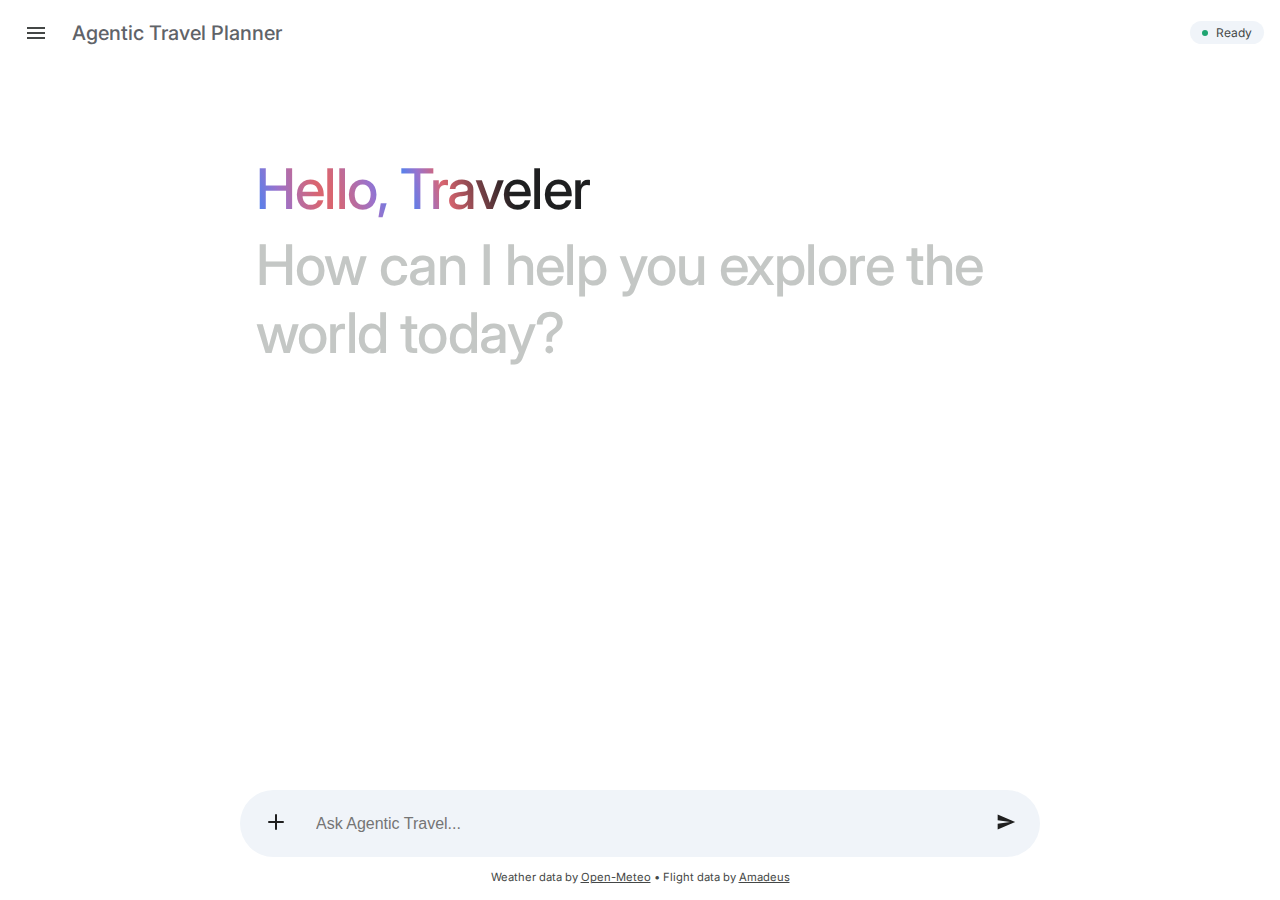
<file: static/index.html>
<!DOCTYPE html>
<html lang="en">

<head>
    <meta charset="UTF-8">
    <meta name="viewport" content="width=device-width, initial-scale=1.0">
    <title>Agentic Travel Planner</title>
    <link rel="preconnect" href="https://fonts.googleapis.com">
    <link rel="preconnect" href="https://fonts.gstatic.com" crossorigin>
    <link href="https://fonts.googleapis.com/css2?family=Inter:wght@400;500;600&display=swap" rel="stylesheet">
    <link rel="stylesheet" href="/static/css/style.css?v=99">
</head>

<body>
    <div class="app-container">
        <header class="app-header">
            <div class="header-left">
                <button id="history-toggle" class="history-toggle" title="Main menu">
                    <svg class="menu-icon" xmlns="http://www.w3.org/2000/svg" height="24" viewBox="0 -960 960 960"
                        width="24" fill="currentColor">
                        <path d="M120-240v-80h720v80H120Zm0-200v-80h720v80H120Zm0-200v-80h720v80H120Z" />
                    </svg>
                </button>
                <h1>Agentic Travel Planner</h1>
            </div>
            <div class="status-indicator" id="status-indicator">
                <span class="status-dot"></span>
                <span class="status-text">Ready</span>
            </div>
        </header>

        <div class="content-wrapper">
            <aside class="history-sidebar collapsed" id="history-sidebar">
                <div class="sidebar-top-section">
                    <div class="sidebar-icons-row">
                        <button id="search-btn" class="sidebar-icon-btn" title="Search">
                            <svg xmlns="http://www.w3.org/2000/svg" height="24" viewBox="0 -960 960 960" width="24"
                                fill="currentColor">
                                <path
                                    d="M784-120 532-372q-30 24-69 38t-83 14q-109 0-184.5-75.5T120-580q0-109 75.5-184.5T380-840q109 0 184.5 75.5T640-580q0 44-14 83t-38 69l252 252-56 56ZM380-400q75 0 127.5-52.5T560-580q0-75-52.5-127.5T380-760q-75 0-127.5 52.5T200-580q0 75 52.5 127.5T380-400Z" />
                            </svg>
                        </button>
                    </div>

                    <button id="new-chat-btn" class="new-chat-btn">
                        <svg xmlns="http://www.w3.org/2000/svg" height="24" viewBox="0 0 24 24" width="24"
                            fill="currentColor">
                            <path d="M19 13h-6v6h-2v-6H5v-2h6V5h2v6h6v2z" />
                        </svg>
                        <span class="new-chat-text">New chat</span>
                    </button>
                </div>

                <div class="history-header">
                    <h3>Recent</h3>
                    <button id="clear-history" class="clear-history-btn" title="Clear all history">
                        <svg xmlns="http://www.w3.org/2000/svg" width="16" height="16" viewBox="0 0 24 24" fill="none"
                            stroke="currentColor" stroke-width="2" stroke-linecap="round" stroke-linejoin="round">
                            <polyline points="3 6 5 6 21 6"></polyline>
                            <path d="M19 6v14a2 2 0 0 1-2 2H7a2 2 0 0 1-2-2V6m3 0V4a2 2 0 0 1 2-2h4a2 2 0 0 1 2 2v2">
                            </path>
                        </svg>
                    </button>
                </div>
                <div class="history-list" id="history-list">
                    <div class="history-empty">No search history yet</div>
                </div>
            </aside>

            <main class="chat-container" id="chat-container">
                <div class="welcome-message">
                    <div class="hero-text">
                        <span class="gradient-text">Hello, Traveler</span>
                    </div>
                    <p class="subtitle">How can I help you explore the world today?</p>
                </div>
                <!-- Messages will be inserted here -->
            </main>
        </div>
    </div>

    <div class="input-wrapper">
        <form id="chat-form">
            <input type="file" id="file-input" style="display: none;" multiple>
            <button type="button" class="attach-btn" title="Open menu" id="attach-menu-btn">
                <svg xmlns="http://www.w3.org/2000/svg" width="24" height="24" viewBox="0 0 24 24" fill="none"
                    stroke="currentColor" stroke-width="2" stroke-linecap="round" stroke-linejoin="round">
                    <line x1="12" y1="5" x2="12" y2="19"></line>
                    <line x1="5" y1="12" x2="19" y2="12"></line>
                </svg>
            </button>

            <div class="attachment-menu" id="attachment-menu">
                <label for="file-input" class="menu-item">
                    <svg xmlns="http://www.w3.org/2000/svg" width="20" height="20" viewBox="0 0 24 24" fill="none"
                        stroke="currentColor" stroke-width="2" stroke-linecap="round" stroke-linejoin="round">
                        <path
                            d="M21.44 11.05l-9.19 9.19a6 6 0 0 1-8.49-8.49l9.19-9.19a4 4 0 0 1 5.66 5.66l-9.2 9.19a2 2 0 0 1-2.83-2.83l8.49-8.48">
                        </path>
                    </svg>
                    <span>Upload files</span>
                </label>
            </div>
            <input type="text" id="user-input" placeholder="Ask Agentic Travel..." autocomplete="off">
            <button type="submit" id="send-btn">
                <svg xmlns="http://www.w3.org/2000/svg" width="20" height="20" viewBox="0 0 24 24" fill="currentColor">
                    <path d="M2.01 21L23 12 2.01 3 2 10l15 2-15 2z"></path>
                </svg>
            </button>
        </form>
        <div class="attribution">
            Weather data by <a href="https://open-meteo.com/" target="_blank" rel="noopener">Open-Meteo</a> •
            Flight data by <a href="https://developers.amadeus.com/" target="_blank" rel="noopener">Amadeus</a>
        </div>
    </div>
    </div>
    <!-- Confirmation Modal -->
    <div id="confirmation-modal" class="modal-overlay hidden">
        <div class="modal-content">
            <h3 id="modal-title">Confirm Action</h3>
            <p id="modal-message">Are you sure?</p>
            <div class="modal-actions">
                <button id="modal-cancel" class="btn-secondary">Cancel</button>
                <button id="modal-confirm" class="btn-danger">Confirm</button>
            </div>
        </div>
    </div>

    <!-- Input Modal (for Rename, etc.) -->
    <div id="input-modal" class="modal-overlay hidden">
        <div class="modal-content input-modal-content">
            <h3 id="input-modal-title">Rename</h3>
            <input type="text" id="input-modal-field" class="input-modal-field" placeholder="Enter new title">
            <div class="modal-actions">
                <button id="input-modal-cancel" class="btn-secondary">Cancel</button>
                <button id="input-modal-confirm" class="btn-primary">Save</button>
            </div>
        </div>
    </div>

    <!-- Toast Notification -->
    <div id="toast-notification" class="toast hidden">
        <svg class="toast-icon" xmlns="http://www.w3.org/2000/svg" width="20" height="20" viewBox="0 0 24 24"
            fill="none" stroke="currentColor" stroke-width="2">
            <polyline points="20 6 9 17 4 12"></polyline>
        </svg>
        <span id="toast-message">Copied to clipboard!</span>
    </div>

    <!-- Search Modal -->
    <div id="search-modal" class="modal-overlay hidden">
        <div class="search-modal-content">
            <h2 class="search-title">Search</h2>
            <div class="search-input-container">
                <svg class="search-icon" xmlns="http://www.w3.org/2000/svg" height="24" viewBox="0 -960 960 960"
                    width="24" fill="currentColor">
                    <path
                        d="M784-120 532-372q-30 24-69 38t-83 14q-109 0-184.5-75.5T120-580q0-109 75.5-184.5T380-840q109 0 184.5 75.5T640-580q0 44-14 83t-38 69l252 252-56 56ZM380-400q75 0 127.5-52.5T560-580q0-75-52.5-127.5T380-760q-75 0-127.5 52.5T200-580q0 75 52.5 127.5T380-400Z" />
                </svg>
                <input type="text" id="modal-search-input" placeholder="Search for chats">
            </div>

            <div class="search-results-section">
                <h4 class="section-title">Recent</h4>
                <div id="search-results-list" class="search-results-list">
                    <!-- Results populated by JS -->
                </div>
            </div>
        </div>
    </div>

    <script src="/static/js/app.js?v=99"></script>
</body>

</html>
</file>
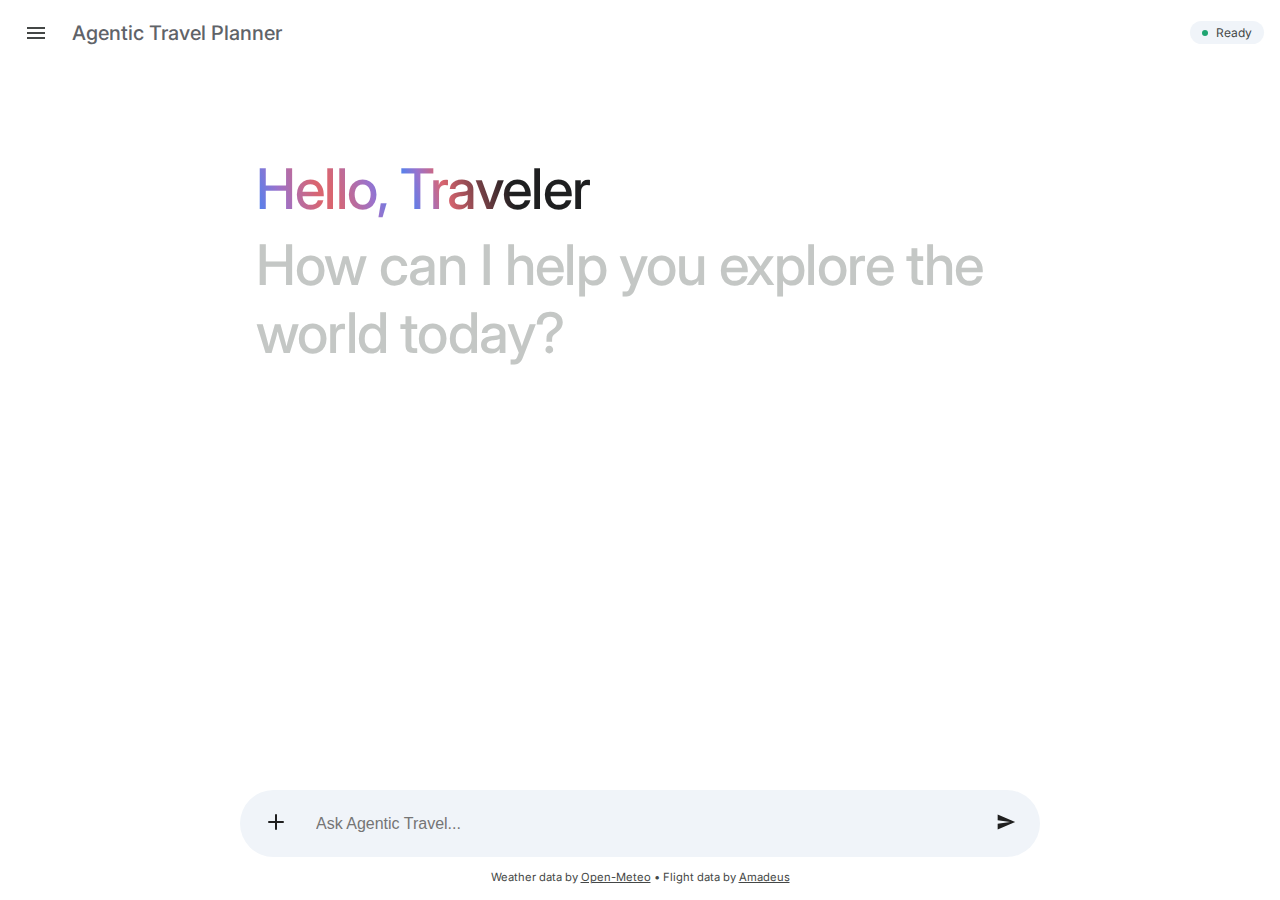
<file: annotated/static/index.html>
<!--
================================================================================
AGENTIC TRAVEL PLANNER - Main HTML Template
================================================================================

This is the main HTML file for the Agentic Travel Planner web interface.
It provides a single-page application (SPA) structure for the AI-powered
travel assistant chat interface.

Architecture Overview:
─────────────────────
┌─────────────────────────────────────────────────────────────────────────┐
│                           APP CONTAINER                                 │
│  ┌───────────────────────────────────────────────────────────────────┐ │
│  │                        HEADER                                      │ │
│  │  [☰ Menu Toggle]  [Agentic Travel Planner]        [● Status]      │ │
│  └───────────────────────────────────────────────────────────────────┘ │
│  ┌─────────────┐  ┌─────────────────────────────────────────────────┐ │
│  │  SIDEBAR    │  │                 CHAT CONTAINER                   │ │
│  │             │  │                                                  │ │
│  │ [🔍 Search] │  │          "Hello, Traveler"                      │ │
│  │ [+ New Chat]│  │    "How can I help you explore..."              │ │
│  │             │  │                                                  │ │
│  │ Recent:     │  │         [User messages appear here]              │ │
│  │ • Chat 1    │  │         [Assistant responses here]               │ │
│  │ • Chat 2    │  │         [Tool calls visualized]                  │ │
│  │ • ...       │  │                                                  │ │
│  │             │  │                                                  │ │
│  └─────────────┘  └─────────────────────────────────────────────────┘ │
│  ┌───────────────────────────────────────────────────────────────────┐ │
│  │                      INPUT WRAPPER                                 │ │
│  │   [+] [    Type your message here...                    ] [Send]  │ │
│  │           Weather & Flight data attribution                       │ │
│  └───────────────────────────────────────────────────────────────────┘ │
└─────────────────────────────────────────────────────────────────────────┘

Component Breakdown:
───────────────────
1. HEADER - App branding and status indicator
2. SIDEBAR - Collapsible history panel with search and new chat
3. CHAT CONTAINER - Main conversation area with welcome message
4. INPUT WRAPPER - Fixed-position input form with file attachment
5. MODALS - Confirmation, input, and search overlays
6. TOAST - Notification system for user feedback

Key Features:
─────────────
- Responsive design (collapses sidebar on mobile)
- Dark gradient hero text (Gemini-inspired)
- File upload support for documents/images
- Real-time status indicator
- Search functionality across conversation history
- Keyboard shortcuts (Enter to send, Escape to close modals)

External Dependencies:
─────────────────────
- Google Fonts: Inter (400, 500, 600 weights)
- style.css: All styling (Material Design 3 inspired)
- app.js: All JavaScript functionality

Author: Agentic Travel Planner Team
================================================================================
-->
<!DOCTYPE html>
<html lang="en">

<!-- ========================================================================
     HEAD SECTION
     Contains meta tags, fonts, and stylesheet links
     ======================================================================== -->

<head>
    <!-- Character encoding for proper text rendering -->
    <meta charset="UTF-8">

    <!-- Responsive viewport for mobile devices -->
    <meta name="viewport" content="width=device-width, initial-scale=1.0">

    <!-- Page title shown in browser tab -->
    <title>Agentic Travel Planner</title>

    <!-- Google Fonts: Inter for modern, clean typography -->
    <!-- Preconnect hints for faster font loading -->
    <link rel="preconnect" href="https://fonts.googleapis.com">
    <link rel="preconnect" href="https://fonts.gstatic.com" crossorigin>
    <link href="https://fonts.googleapis.com/css2?family=Inter:wght@400;500;600&display=swap" rel="stylesheet">

    <!-- Main stylesheet - version query param for cache busting -->
    <link rel="stylesheet" href="/static/css/style.css?v=99">
</head>

<!-- ========================================================================
     BODY SECTION
     Main application structure
     ======================================================================== -->

<body>
    <!-- ====================================================================
         APP CONTAINER
         Root wrapper for the entire application
         ==================================================================== -->
    <div class="app-container">

        <!-- ================================================================
             HEADER
             Top bar with menu toggle, branding, and status
             ================================================================ -->
        <header class="app-header">
            <!-- Left side: Menu toggle and title -->
            <div class="header-left">
                <!-- Hamburger menu button to toggle sidebar -->
                <button id="history-toggle" class="history-toggle" title="Main menu">
                    <svg class="menu-icon" xmlns="http://www.w3.org/2000/svg" height="24" viewBox="0 -960 960 960"
                        width="24" fill="currentColor">
                        <path d="M120-240v-80h720v80H120Zm0-200v-80h720v80H120Zm0-200v-80h720v80H120Z" />
                    </svg>
                </button>
                <h1>Agentic Travel Planner</h1>
            </div>

            <!-- Right side: Agent status indicator -->
            <!-- Shows "Ready" or "Thinking..." based on processing state -->
            <div class="status-indicator" id="status-indicator">
                <span class="status-dot"></span>
                <span class="status-text">Ready</span>
            </div>
        </header>

        <!-- ================================================================
             CONTENT WRAPPER
             Contains sidebar and main chat area side-by-side
             ================================================================ -->
        <div class="content-wrapper">

            <!-- ============================================================
                 HISTORY SIDEBAR
                 Collapsible panel for conversation history
                 ============================================================ -->
            <aside class="history-sidebar collapsed" id="history-sidebar">
                <!-- Top section with search and new chat buttons -->
                <div class="sidebar-top-section">
                    <!-- Search button row -->
                    <div class="sidebar-icons-row">
                        <button id="search-btn" class="sidebar-icon-btn" title="Search">
                            <svg xmlns="http://www.w3.org/2000/svg" height="24" viewBox="0 -960 960 960" width="24"
                                fill="currentColor">
                                <path
                                    d="M784-120 532-372q-30 24-69 38t-83 14q-109 0-184.5-75.5T120-580q0-109 75.5-184.5T380-840q109 0 184.5 75.5T640-580q0 44-14 83t-38 69l252 252-56 56ZM380-400q75 0 127.5-52.5T560-580q0-75-52.5-127.5T380-760q-75 0-127.5 52.5T200-580q0 75 52.5 127.5T380-400Z" />
                            </svg>
                        </button>
                    </div>

                    <!-- New Chat button - starts fresh conversation -->
                    <button id="new-chat-btn" class="new-chat-btn">
                        <svg xmlns="http://www.w3.org/2000/svg" height="24" viewBox="0 0 24 24" width="24"
                            fill="currentColor">
                            <path d="M19 13h-6v6h-2v-6H5v-2h6V5h2v6h6v2z" />
                        </svg>
                        <span class="new-chat-text">New chat</span>
                    </button>
                </div>

                <!-- Recent conversations header -->
                <div class="history-header">
                    <h3>Recent</h3>
                    <!-- Clear all history button -->
                    <button id="clear-history" class="clear-history-btn" title="Clear all history">
                        <svg xmlns="http://www.w3.org/2000/svg" width="16" height="16" viewBox="0 0 24 24" fill="none"
                            stroke="currentColor" stroke-width="2" stroke-linecap="round" stroke-linejoin="round">
                            <polyline points="3 6 5 6 21 6"></polyline>
                            <path d="M19 6v14a2 2 0 0 1-2 2H7a2 2 0 0 1-2-2V6m3 0V4a2 2 0 0 1 2-2h4a2 2 0 0 1 2 2v2">
                            </path>
                        </svg>
                    </button>
                </div>

                <!-- Scrollable list of conversation history items -->
                <!-- Populated dynamically by app.js -->
                <div class="history-list" id="history-list">
                    <div class="history-empty">No search history yet</div>
                </div>
            </aside>

            <!-- ============================================================
                 CHAT CONTAINER
                 Main conversation display area
                 ============================================================ -->
            <main class="chat-container" id="chat-container">
                <!-- Welcome message shown when no conversation is active -->
                <!-- Hidden via CSS when chat has messages (.has-messages class) -->
                <div class="welcome-message">
                    <div class="hero-text">
                        <!-- Gradient text effect (Gemini-inspired) -->
                        <span class="gradient-text">Hello, Traveler</span>
                    </div>
                    <p class="subtitle">How can I help you explore the world today?</p>
                </div>
                <!-- Messages will be inserted here by app.js -->
            </main>
        </div>
    </div>

    <!-- ====================================================================
         INPUT WRAPPER
         Fixed-position chat input area
         ==================================================================== -->
    <div class="input-wrapper">
        <form id="chat-form">
            <!-- Hidden file input triggered by attachment menu -->
            <input type="file" id="file-input" style="display: none;">

            <!-- Attachment menu trigger button (+) -->
            <button type="button" class="attach-btn" title="Open menu" id="attach-menu-btn">
                <svg xmlns="http://www.w3.org/2000/svg" width="24" height="24" viewBox="0 0 24 24" fill="none"
                    stroke="currentColor" stroke-width="2" stroke-linecap="round" stroke-linejoin="round">
                    <line x1="12" y1="5" x2="12" y2="19"></line>
                    <line x1="5" y1="12" x2="19" y2="12"></line>
                </svg>
            </button>

            <!-- Attachment dropdown menu (file upload option) -->
            <div class="attachment-menu" id="attachment-menu">
                <label for="file-input" class="menu-item">
                    <svg xmlns="http://www.w3.org/2000/svg" width="20" height="20" viewBox="0 0 24 24" fill="none"
                        stroke="currentColor" stroke-width="2" stroke-linecap="round" stroke-linejoin="round">
                        <path
                            d="M21.44 11.05l-9.19 9.19a6 6 0 0 1-8.49-8.49l9.19-9.19a4 4 0 0 1 5.66 5.66l-9.2 9.19a2 2 0 0 1-2.83-2.83l8.49-8.48">
                        </path>
                    </svg>
                    <span>Upload files</span>
                </label>
            </div>

            <!-- Main text input field -->
            <input type="text" id="user-input" placeholder="Ask Agentic Travel..." autocomplete="off">

            <!-- Send button (arrow icon) -->
            <button type="submit" id="send-btn">
                <svg xmlns="http://www.w3.org/2000/svg" width="20" height="20" viewBox="0 0 24 24" fill="currentColor">
                    <path d="M2.01 21L23 12 2.01 3 2 10l15 2-15 2z"></path>
                </svg>
            </button>
        </form>

        <!-- API attribution footer -->
        <div class="attribution">
            Weather data by <a href="https://open-meteo.com/" target="_blank" rel="noopener">Open-Meteo</a> •
            Flight data by <a href="https://developers.amadeus.com/" target="_blank" rel="noopener">Amadeus</a>
        </div>
    </div>
    </div>

    <!-- ====================================================================
         CONFIRMATION MODAL
         Used for delete/clear confirmations
         ==================================================================== -->
    <div id="confirmation-modal" class="modal-overlay hidden">
        <div class="modal-content">
            <h3 id="modal-title">Confirm Action</h3>
            <p id="modal-message">Are you sure?</p>
            <div class="modal-actions">
                <button id="modal-cancel" class="btn-secondary">Cancel</button>
                <button id="modal-confirm" class="btn-danger">Confirm</button>
            </div>
        </div>
    </div>

    <!-- ====================================================================
         INPUT MODAL
         Used for rename operations (text input required)
         ==================================================================== -->
    <div id="input-modal" class="modal-overlay hidden">
        <div class="modal-content input-modal-content">
            <h3 id="input-modal-title">Rename</h3>
            <input type="text" id="input-modal-field" class="input-modal-field" placeholder="Enter new title">
            <div class="modal-actions">
                <button id="input-modal-cancel" class="btn-secondary">Cancel</button>
                <button id="input-modal-confirm" class="btn-primary">Save</button>
            </div>
        </div>
    </div>

    <!-- ====================================================================
         TOAST NOTIFICATION
         Temporary feedback messages (e.g., "Copied to clipboard!")
         ==================================================================== -->
    <div id="toast-notification" class="toast hidden">
        <svg class="toast-icon" xmlns="http://www.w3.org/2000/svg" width="20" height="20" viewBox="0 0 24 24"
            fill="none" stroke="currentColor" stroke-width="2">
            <polyline points="20 6 9 17 4 12"></polyline>
        </svg>
        <span id="toast-message">Copied to clipboard!</span>
    </div>

    <!-- ====================================================================
         SEARCH MODAL
         Full-screen search overlay for conversation history
         ==================================================================== -->
    <div id="search-modal" class="modal-overlay hidden">
        <div class="search-modal-content">
            <h2 class="search-title">Search</h2>
            <!-- Search input with icon -->
            <div class="search-input-container">
                <svg class="search-icon" xmlns="http://www.w3.org/2000/svg" height="24" viewBox="0 -960 960 960"
                    width="24" fill="currentColor">
                    <path
                        d="M784-120 532-372q-30 24-69 38t-83 14q-109 0-184.5-75.5T120-580q0-109 75.5-184.5T380-840q109 0 184.5 75.5T640-580q0 44-14 83t-38 69l252 252-56 56ZM380-400q75 0 127.5-52.5T560-580q0-75-52.5-127.5T380-760q-75 0-127.5 52.5T200-580q0 75 52.5 127.5T380-400Z" />
                </svg>
                <input type="text" id="modal-search-input" placeholder="Search for chats">
            </div>

            <!-- Search results section -->
            <div class="search-results-section">
                <h4 class="section-title">Recent</h4>
                <div id="search-results-list" class="search-results-list">
                    <!-- Results populated by app.js -->
                </div>
            </div>
        </div>
    </div>

    <!-- ====================================================================
         JAVASCRIPT
         Main application logic (loaded last for faster initial render)
         ==================================================================== -->
    <script src="/static/js/app.js?v=99"></script>
</body>

</html>
</file>
<file: static/css/style.css>
:root {
    /* Gemini Palette */
    --bg-body: #ffffff;
    --bg-sidebar: #f0f4f9;
    --bg-hover: #e3e3e3;
    --bg-active: #d3e3fd;
    /* Light Blue for active items */
    --text-active: #041e49;
    /* Gradients */
    --primary-gradient: linear-gradient(74deg, #4285f4 0, #9b72cb 9%, #d96570 20%, #d96570 24%, #9b72cb 35%, #4285f4 44%, #9b72cb 50%, #d96570 56%, #1e1f20 75%, #1e1f20 100%);

    --text-main: #1f1f1f;
    --text-secondary: #444746;

    /* Input Area */
    --input-bg: #f0f4f9;

    /* Font */
    --font-family: 'Inter', Roboto, sans-serif;

    /* Shadows */
    --shadow-input: 0 0 0 1px transparent;
    --shadow-focus: 0 0 0 2px rgba(66, 133, 244, 0.2);
}

* {
    box-sizing: border-box;
    margin: 0;
    padding: 0;
}

body {
    font-family: var(--font-family);
    background: var(--bg-body);
    color: var(--text-main);
    height: 100vh;
    display: flex;
    overflow: hidden;
}

.app-container {
    display: flex;
    flex-direction: column;
    /* Main container is column (Header + content) */
    width: 100%;
    height: 100%;
}

/* Sidebar - Left Side */
.history-sidebar {
    width: 280px;
    background: var(--bg-sidebar);
    display: flex;
    flex-direction: column;
    padding: 1rem;
    transition: width 0.3s cubic-bezier(0.4, 0, 0.2, 1);
    border: none;
    z-index: 100;
    overflow: hidden;
    white-space: nowrap;
    /* Prevent text wrapping during collapse */
}

.history-sidebar.collapsed {
    width: 0;
    padding: 1rem 0;
    /* Remove horizontal padding but keep vertical for smoothness */
}

.history-header {
    display: flex;
    align-items: center;
    justify-content: space-between;
    margin-bottom: 2rem;
    padding: 0 0.5rem;
}

.history-header h3 {
    font-size: 1.1rem;
    color: var(--text-secondary);
    font-weight: 500;
}

/* Sidebar Toggle Icon (Hamburger) */
.history-toggle {
    background: transparent;
    border: none;
    cursor: pointer;
    color: #444746;
    padding: 0.5rem;
    border-radius: 50%;
    display: flex;
    align-items: center;
    justify-content: center;
    transition: background 0.2s;
}

.history-toggle:hover {
    background: rgba(31, 31, 31, 0.08);
    /* Hover effect like Gemini */
}

.history-list {
    flex: 1;
    overflow-y: auto;
}

.history-item {
    display: flex;
    align-items: center;
    justify-content: space-between;
    padding: 0.75rem 1rem;
    margin-bottom: 0.25rem;
    border-radius: 100px;
    /* Pill shape */
    cursor: pointer;
    color: var(--text-main);
    font-size: 0.9rem;
    transition: background 0.2s;
}

.history-item:hover {
    background: var(--bg-hover);
}

.history-item.active {
    background: var(--bg-active);
    color: var(--text-active);
    font-weight: 500;
}

.history-item-content {
    flex: 1;
    min-width: 0;
}

.history-item-text {
    white-space: nowrap;
    overflow: hidden;
    text-overflow: ellipsis;
}

.history-item-time {
    display: none;
    /* Gemini usually keeps it simple */
}

.history-menu-wrapper {
    position: relative;
}

.history-menu-btn {
    background: transparent;
    border: none;
    cursor: pointer;
    opacity: 0;
    transition: opacity 0.2s;
    padding: 6px;
    border-radius: 50%;
    color: var(--text-secondary);
    display: flex;
    align-items: center;
    justify-content: center;
}

.history-item:hover .history-menu-btn {
    opacity: 1;
}

.history-menu-btn:hover {
    background: rgba(0, 0, 0, 0.08);
}

.history-dropdown {
    position: fixed;
    background: #fff;
    border-radius: 8px;
    box-shadow: 0 2px 10px rgba(0, 0, 0, 0.2);
    min-width: 200px;
    z-index: 1000;
    padding: 6px 0;
}

.history-dropdown.hidden {
    display: none;
}

.dropdown-item {
    display: flex;
    align-items: center;
    gap: 12px;
    width: 100%;
    padding: 10px 16px;
    border: none;
    background: transparent;
    cursor: pointer;
    font-size: 0.9rem;
    color: var(--text-main);
    text-align: left;
    transition: background 0.15s;
}

.dropdown-item:hover {
    background: var(--bg-hover);
}

.dropdown-item svg {
    flex-shrink: 0;
    color: var(--text-secondary);
}

.history-item.pinned .history-item-text::before {
    content: "📌 ";
}


/* Main Content Wrapper */
.content-wrapper {
    display: flex;
    flex: 1;
    overflow: hidden;
    position: relative;
    background: var(--bg-body);
}

/* Header (Top Bar with Logo/Profile) */
.app-header {
    display: flex;
    justify-content: space-between;
    align-items: center;
    padding: 0.8rem 1rem;
    background: transparent;
    flex-shrink: 0;
}

.header-left {
    display: flex;
    align-items: center;
    gap: 1rem;
}

.app-header h1 {
    font-size: 1.25rem;
    font-weight: 500;
    color: #5f6368;
    /* Gemini grey logo color */
}

.status-indicator {
    display: flex;
    align-items: center;
    gap: 0.5rem;
    font-size: 0.75rem;
    color: var(--text-secondary);
    background: #f0f4f9;
    padding: 4px 12px;
    border-radius: 20px;
}

.status-dot {
    width: 6px;
    height: 6px;
    border-radius: 50%;
    background-color: #1ea471;
}


/* Chat Container */
.chat-container {
    flex: 1;
    overflow-y: auto;
    padding: 0 1rem 8rem 1rem;
    /* Bottom padding for input */
    display: flex;
    flex-direction: column;
    align-items: center;
}

/* Welcome Message (Hero) */
.welcome-message {
    margin-top: 10vh;
    text-align: left;
    width: 100%;
    max-width: 800px;
    padding: 0 1rem;
}

.hero-text {
    font-size: 3.5rem;
    font-weight: 500;
    line-height: 1.2;
    margin-bottom: 0.5rem;
    letter-spacing: -0.05rem;
}

.gradient-text {
    background: var(--primary-gradient);
    -webkit-background-clip: text;
    -webkit-text-fill-color: transparent;
    background-clip: text;
    display: inline-block;
}

.subtitle {
    font-size: 3.5rem;
    font-weight: 500;
    color: #c4c7c5;
    /* Muted grey for the second line */
    letter-spacing: -0.05rem;
}

/* Messages */
.message {
    width: 100%;
    max-width: 800px;
    margin: 1rem 0;
    display: flex;
    gap: 1rem;
}

.message.user {
    justify-content: flex-end;
}

.message-content {
    line-height: 1.6;
    font-size: 1rem;
}

.message.user .message-content {
    background: #f0f4f9;
    padding: 0.8rem 1.2rem;
    border-radius: 1.2rem;
    border-top-right-radius: 4px;
}

.message.assistant .message-content {
    background: transparent;
    padding: 0;
    /* Assistant messages in Gemini often look like plain text with an icon */
}

/* Input Wrapper (Floating) */
.input-wrapper {
    position: absolute;
    bottom: 0;
    left: 0;
    right: 0;
    width: 100%;
    padding: 1rem;
    background: var(--bg-body);
    display: flex;
    flex-direction: column;
    align-items: center;
}

#chat-form {
    position: relative;
    width: 100%;
    max-width: 800px;
    background: var(--input-bg);
    border-radius: 3rem;
    /* Highly rounded pill */
    padding: 0.75rem 1rem;
    display: flex;
    align-items: center;
    gap: 0.75rem;
    transition: background 0.2s, box-shadow 0.2s;
}

#chat-form:focus-within {
    background: white;
    box-shadow: 0 1px 6px rgba(0, 0, 0, 0.15);
}

.attach-btn {
    background: transparent;
    border: none;
    color: var(--text-main);
    cursor: pointer;
    padding: 8px;
    border-radius: 50%;
}

.attach-btn:hover {
    background: rgba(0, 0, 0, 0.05);
}

#user-input {
    flex: 1;
    border: none;
    background: transparent;
    font-size: 1rem;
    outline: none;
    color: var(--text-main);
    padding: 0.5rem;
}

#send-btn {
    background: transparent;
    border: none;
    color: var(--text-main);
    cursor: pointer;
    padding: 8px;
    border-radius: 50%;
}

#send-btn:hover {
    background: rgba(0, 0, 0, 0.05);
}

#send-btn svg {
    /* Send icon adjustments */
    width: 20px;
    height: 20px;
}


/* Tools */
.tool-call {
    width: 100%;
    max-width: 800px;
    margin: 1rem 0;
    border: 1px solid #e0e3e7;
    border-radius: 12px;
    padding: 1rem;
    display: flex;
    align-items: center;
    gap: 1rem;
}

.tool-icon {
    width: 32px;
    height: 32px;
    border-radius: 50%;
    background: #e3f2fd;
    /* Light blue */
    display: flex;
    align-items: center;
    justify-content: center;
    color: #0b57d0;
}

.tool-name {
    font-size: 0.9rem;
    font-weight: 500;
}

.tool-args {
    font-family: monospace;
    font-size: 0.8rem;
    color: #444746;
}

.tool-status {
    font-size: 0.75rem;
    text-transform: uppercase;
    font-weight: 600;
    color: #0f9d58;
}

/* Attribution */
.attribution {
    text-align: center;
    font-size: 0.7rem;
    color: var(--text-secondary);
    margin-top: 0.8rem;
}

/* File Attachment Pill */
.file-pill {
    background: #e3f2fd;
    color: #0b57d0;
    padding: 0.35rem 0.75rem 0.35rem 0.35rem;
    border-radius: 1rem;
    font-size: 0.85rem;
    display: flex;
    align-items: center;
    gap: 0.5rem;
    margin-right: 0.5rem;
    white-space: nowrap;
    max-width: 220px;
}

/* File preview container (thumbnail or icon) */
.file-preview {
    width: 32px;
    height: 32px;
    border-radius: 6px;
    overflow: hidden;
    display: flex;
    align-items: center;
    justify-content: center;
    background: rgba(255, 255, 255, 0.5);
    flex-shrink: 0;
}

/* Image thumbnail */
.file-thumbnail {
    width: 100%;
    height: 100%;
    object-fit: cover;
    border-radius: 6px;
}

/* File type icon styling */
.file-type-icon {
    width: 24px;
    height: 24px;
    color: #5f6368;
}

/* PDF icon - red accent */
.file-type-icon.pdf {
    color: #ea4335;
}

/* Word doc icon - blue accent */
.file-type-icon.doc {
    color: #4285f4;
}

/* Text file icon - gray */
.file-type-icon.txt {
    color: #5f6368;
}

/* Loading state for image preview */
.file-preview.loading {
    background: #f0f4f9;
}

.thumbnail-loader {
    width: 16px;
    height: 16px;
    border: 2px solid #e0e3e7;
    border-top-color: #0b57d0;
    border-radius: 50%;
    animation: spin 0.8s linear infinite;
}

@keyframes spin {
    to {
        transform: rotate(360deg);
    }
}

.file-pill .file-name {
    max-width: 120px;
    overflow: hidden;
    text-overflow: ellipsis;
}

.file-pill .remove-file {
    background: none;
    border: none;
    color: #0b57d0;
    cursor: pointer;
    font-size: 1.1rem;
    line-height: 1;
    padding: 0;
    display: flex;
    align-items: center;
}

.file-pill .remove-file:hover {
    color: #041e49;
}

/* Attachment Menu */
.attachment-menu {
    position: absolute;
    bottom: 3.5rem;
    /* Above the input bar */
    left: 1rem;
    background: white;
    border-radius: 12px;
    box-shadow: 0 4px 12px rgba(0, 0, 0, 0.15);
    padding: 0.5rem;
    display: none;
    /* Hidden by default */
    flex-direction: column;
    min-width: 200px;
    z-index: 1000;
}

.attachment-menu.active {
    display: flex;
    animation: fadeIn 0.2s ease-out;
}

.menu-item {
    display: flex;
    align-items: center;
    gap: 12px;
    padding: 10px 16px;
    color: var(--text-main);
    cursor: pointer;
    border-radius: 8px;
    font-size: 0.95rem;
    transition: background 0.1s;
}

.menu-item:hover {
    background: #f0f4f9;
}

.menu-item svg {
    color: #444746;
}

/* Cloud Picker Modal Styles Removed */

/* Active Conversation State */
.chat-container.has-messages {
    justify-content: flex-start;
    padding-top: 2rem;
}

.chat-container.has-messages .welcome-message {
    display: none;
}

/* Refined Message Styling */
.message.user .message-content {
    border-radius: 20px 20px 4px 20px;
    /* Rounded pill shape */
    background: #f0f4f9;
    /* Light gray like Gemini */
    color: #1f1f1f;
    padding: 12px 20px;
}

/* Typing Indicator */
.thinking-wrapper {
    display: flex;
    align-items: center;
    gap: 8px;
}

.thinking-text {
    font-size: 0.9rem;
    color: #444746;
    font-weight: 500;
}

.typing-indicator {
    display: flex;
    align-items: center;
    gap: 4px;
    padding: 4px 0;
}

.typing-indicator span {
    width: 8px;
    height: 8px;
    background-color: #444746;
    /* Gemini text color */
    border-radius: 50%;
    animation: bounce 1.4s infinite ease-in-out both;
    opacity: 0.6;
}

.typing-indicator span:nth-child(1) {
    animation-delay: -0.32s;
}

.typing-indicator span:nth-child(2) {
    animation-delay: -0.16s;
}

.typing-indicator span:nth-child(3) {
    animation-delay: 0s;
}

@keyframes bounce {

    0%,
    80%,
    100% {
        transform: scale(0);
        opacity: 0.5;
    }

    40% {
        transform: scale(1);
        opacity: 1;
    }
}

.attribution a {
    color: inherit;
    text-decoration: underline;
}

/* Scrollbar */
::-webkit-scrollbar {
    width: 8px;
}

::-webkit-scrollbar-track {
    background: transparent;
}

::-webkit-scrollbar-thumb {
    background: #c4c7c5;
    border-radius: 4px;
}

/* Confirmation Modal - Material Design 3 / Gemini Style */
.modal-overlay {
    position: fixed;
    top: 0;
    left: 0;
    width: 100%;
    height: 100%;
    background: rgba(0, 0, 0, 0.32);
    /* Standard scrim opacity */
    backdrop-filter: blur(2px);
    display: flex;
    justify-content: center;
    align-items: center;
    z-index: 2000;
    opacity: 0;
    visibility: hidden;
    transition: opacity 0.2s cubic-bezier(0.2, 0, 0, 1), visibility 0.2s step-end;
}

.modal-overlay.active {
    opacity: 1;
    visibility: visible;
    transition: opacity 0.2s cubic-bezier(0.2, 0, 0, 1), visibility 0.2s step-start;
}

.modal-content {
    background: #ffffff;
    padding: 24px;
    border-radius: 28px;
    width: 90%;
    max-width: 312px;
    /* Standard MD3 standard dialog width */
    box-shadow: 0 4px 8px 3px rgba(0, 0, 0, 0.15), 0 1px 3px rgba(0, 0, 0, 0.3);
    transform: scale(0.95);
    transition: transform 0.2s cubic-bezier(0.2, 0, 0, 1);
    text-align: left;
}

.modal-overlay.active .modal-content {
    transform: scale(1);
}

.modal-content h3 {
    margin-top: 0;
    margin-bottom: 16px;
    color: var(--text-main);
    font-size: 1.5rem;
    font-weight: 400;
}

.modal-content p {
    color: var(--text-secondary);
    margin-bottom: 24px;
    line-height: 1.5;
    font-size: 1rem;
}

.modal-actions {
    display: flex;
    gap: 8px;
    justify-content: flex-end;
}

.modal-actions button {
    padding: 10px 24px;
    border-radius: 20px;
    font-weight: 500;
    cursor: pointer;
    transition: background 0.2s;
    border: none;
    font-size: 0.9rem;
}

.btn-secondary {
    background: transparent;
    color: #0b57d0;
    /* Google Blue */
}

.btn-secondary:hover {
    background: rgba(11, 87, 208, 0.08);
}

.btn-danger {
    background: #b3261e;
    /* Material Error Red */
    color: white;
}

.btn-danger:hover {
    background: #8c1d18;
    box-shadow: 0 1px 2px rgba(0, 0, 0, 0.3);
}

.btn-primary {
    background: #0b57d0;
    color: white;
}

.btn-primary:hover {
    background: #0842a0;
    box-shadow: 0 1px 2px rgba(0, 0, 0, 0.3);
}

/* Input Modal */
.input-modal-content {
    max-width: 400px;
}

.input-modal-field {
    width: 100%;
    padding: 14px 16px;
    border: 1px solid #c4c7c5;
    border-radius: 12px;
    font-size: 1rem;
    margin-bottom: 24px;
    box-sizing: border-box;
    outline: none;
    transition: border-color 0.2s, box-shadow 0.2s;
}

.input-modal-field:focus {
    border-color: #0b57d0;
    box-shadow: 0 0 0 2px rgba(11, 87, 208, 0.2);
}

/* Toast Notification */
.toast {
    position: fixed;
    bottom: 24px;
    left: 50%;
    transform: translateX(-50%) translateY(100px);
    background: #323232;
    color: white;
    padding: 14px 24px;
    border-radius: 8px;
    display: flex;
    align-items: center;
    gap: 12px;
    box-shadow: 0 4px 12px rgba(0, 0, 0, 0.3);
    z-index: 3000;
    opacity: 0;
    transition: transform 0.3s ease, opacity 0.3s ease;
}

.toast.show {
    transform: translateX(-50%) translateY(0);
    opacity: 1;
}

.toast.hidden {
    display: none;
}

.toast-icon {
    color: #4caf50;
    flex-shrink: 0;
}

/* Sidebar New Styles */
.sidebar-top-section {
    display: flex;
    flex-direction: column;
    margin-bottom: 1.5rem;
}

.sidebar-icons-row {
    display: flex;
    justify-content: flex-end;
    margin-bottom: 0.5rem;
}

.sidebar-icon-btn {
    background: transparent;
    border: none;
    cursor: pointer;
    color: var(--text-secondary);
    padding: 8px;
    border-radius: 50%;
    display: flex;
    align-items: center;
    justify-content: center;
    transition: background 0.2s;
}

.sidebar-icon-btn:hover {
    background: rgba(31, 31, 31, 0.08);
}

.new-chat-btn {
    display: flex;
    align-items: center;
    gap: 12px;
    background: #d3e3fd;
    /* Light Blueish */
    color: #041e49;
    /* Dark Blue Text */
    border: none;
    border-radius: 16px;
    padding: 12px 16px;
    font-size: 0.9rem;
    font-family: var(--font-family);
    /* Explicit font */
    font-weight: 500;
    cursor: pointer;
    pointer-events: auto;
    /* Force clickable */
    transition: background 0.2s, box-shadow 0.2s;
    width: 100%;
    margin-top: 0.5rem;
    /* Add some space from icons row */
}

.new-chat-btn:hover {
    background: #c3d3ed;
    box-shadow: 0 1px 3px rgba(0, 0, 0, 0.15);
}

.new-chat-btn svg {
    flex-shrink: 0;
    /* Prevent icon shrinking */
}

.new-chat-btn .new-chat-text {
    font-weight: 600;
    white-space: nowrap;
}

/* Search Modal Styles */
.search-modal-content {
    background: #ffffff;
    padding: 3rem;
    /* Large padding */
    width: 100%;
    max-width: 800px;
    /* Wider than alert modal */
    height: 100%;
    /* Full screen-ish feel but usually constrained */
    max-height: 80vh;
    border-radius: 28px;
    box-shadow: 0 4px 24px rgba(0, 0, 0, 0.1);
    display: flex;
    flex-direction: column;
    overflow: hidden;
}

/* On mobile, full screen */
@media (max-width: 600px) {
    .search-modal-content {
        max-width: 100%;
        max-height: 100%;
        border-radius: 0;
        padding: 1.5rem;
    }
}

.search-title {
    font-size: 2rem;
    font-weight: 400;
    color: #1f1f1f;
    margin-bottom: 2rem;
    text-align: center;
    /* Or left? Image shows center/leftish but let's stick to standard flow */
}

.search-input-container {
    position: relative;
    width: 100%;
    margin-bottom: 2rem;
}

.search-input-container svg {
    position: absolute;
    left: 20px;
    top: 50%;
    transform: translateY(-50%);
    color: #444746;
}

#modal-search-input {
    width: 100%;
    padding: 16px 16px 16px 56px;
    /* Space for icon */
    border-radius: 36px;
    /* Pill shape */
    border: 1px solid #e0e3e7;
    background: #f0f4f9;
    font-size: 1.1rem;
    color: var(--text-main);
    outline: none;
    transition: all 0.2s;
}

#modal-search-input:focus {
    background: white;
    box-shadow: 0 1px 6px rgba(0, 0, 0, 0.15);
    border-color: transparent;
}

.search-results-section {
    flex: 1;
    overflow-y: auto;
    display: flex;
    flex-direction: column;
}

.section-title {
    font-size: 0.9rem;
    font-weight: 500;
    color: var(--text-secondary);
    margin-bottom: 1rem;
    text-transform: uppercase;
    letter-spacing: 0.05em;
}

.search-results-list {
    display: flex;
    flex-direction: column;
}

.search-result-item {
    display: flex;
    justify-content: space-between;
    align-items: center;
    padding: 12px 16px;
    border-bottom: 1px solid #f0f0f0;
    /* Subtle separator */
    cursor: pointer;
    transition: background 0.2s;
    color: var(--text-main);
}

.search-result-item:hover {
    background: #f0f4f9;
}

.search-result-title {
    font-size: 1rem;
    white-space: nowrap;
    overflow: hidden;
    text-overflow: ellipsis;
    max-width: 70%;
}

.search-result-date {
    font-size: 0.85rem;
    color: var(--text-secondary);
}
</file>
